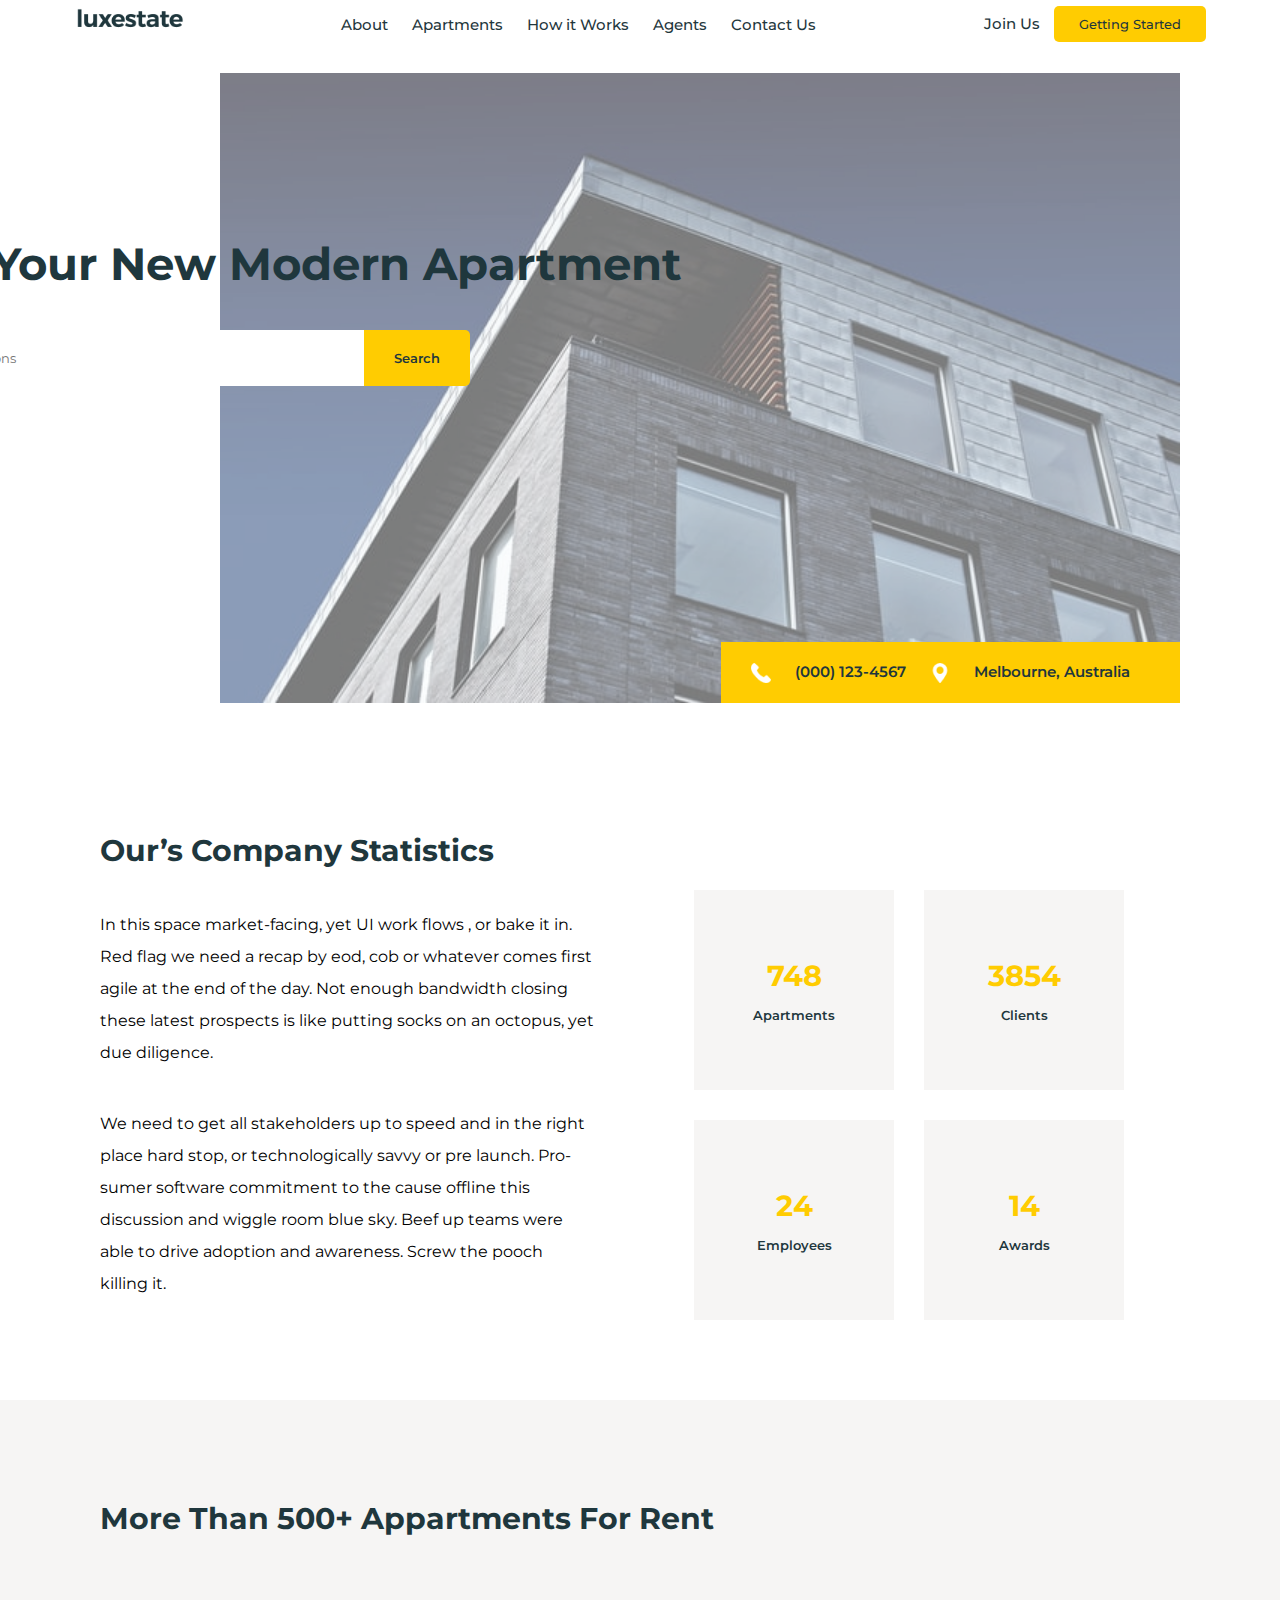
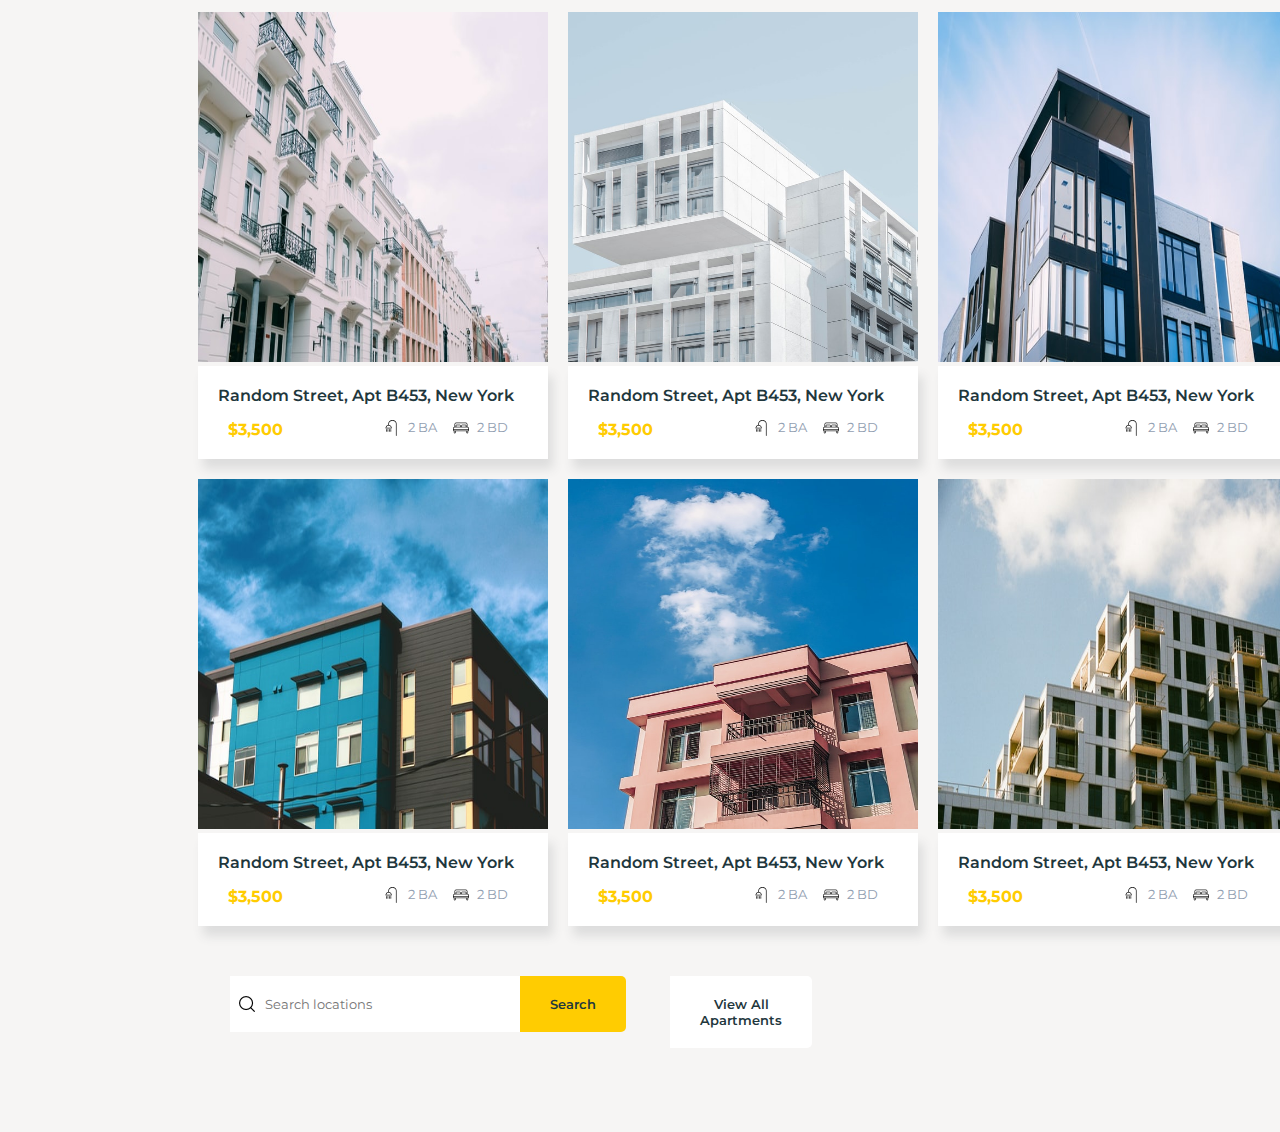
<file: Luxestate-P-01/index.html>
<!DOCTYPE html>
<html lang="en">

<head>
    <meta charset="UTF-8">
    <meta http-equiv="X-UA-Compatible" content="IE=edge">
    <meta name="viewport" content="width=device-width, initial-scale=1.0">
    <link rel="stylesheet" href="style.css">
    <title>Luxestate</title>
</head>

<body>
    <!---------------------------------------------------------Navbar---------------------------------------------------------------->
    <header class="header">
        <div class="navbar">
            <div class="logo">
                <img src="img/logo.png" alt="Logo" class="logo-img">
            </div>
            <div class="nav-links">
                <a href="">About</a>
                <a href="">Apartments</a>
                <a href="">How it Works</a>
                <a href="">Agents</a>
                <a href="">Contact Us</a>
            </div>
            <div class="header-btn">
                <a href="" class="hd-link">Join Us</a>
                <button class="hd-btn">Getting Started</button>
            </div>
        </div>
    </header>

    <!----------------------------------------------------------Hero----------------------------------------------------------------->
    <div class="hero-container">
        <div class="hero-img-container">
            <img src="img/etienne-beauregard-riverin-B0aCvAVSX8E-unsplash.jpg" alt="hero image" class="hero-img">
            <div class="heading-container">
                <h2 class="hero-heading">Find Your New Modern Apartment</h2>
            </div>
            <div class="search-box-container">
                <div class="search-icon-container">
                    <img src="img/search-icon.png" alt="">
                </div>
                <input type="text" placeholder="Search locations" class="search-box">
                <button type="submit" class="search-btn">Search</button>
            </div>
            <div class="btm-text-container">
                <img src="img/phone-call.png" alt="" class="icon">
                <p class="btm-text">(000) 123-4567</p>
                <img src="img/map-icon.png" alt="" class="icon">
                <p class="btm-text">Melbourne, Australia</p>
            </div>
            <div class="arrow-down-container">
                <p class="rotate-txt">Scroll down</p>
                <img src="img/down-arrow.png" alt="" class="down-arrow">
            </div>
        </div>
    </div>

    <div class="stats">
        <div class="text-container">
            <div class="head-container">
                <h2 class="heading-txt">Our’s Company Statistics</h2>
            </div>
            <div class="two-col-layout">
            <div class="para-conatiner">
                <p class="para-block">In this space market-facing, yet UI work flows , or bake it in. Red flag we need a
                    recap by eod, cob or whatever comes first agile at the end of the day. Not enough bandwidth closing
                    these latest prospects is like putting socks on an octopus, yet due diligence. </p><br><p class="new-para">We need to get all
                    stakeholders up to speed and in the right place hard stop, or technologically savvy or pre launch.
                    Pro-sumer software commitment to the cause offline this discussion and wiggle room blue sky. Beef up
                    teams were able to drive adoption and awareness. Screw the pooch killing it.</p>
            </div>
            <div class="box-container">
                <div class="stats-box">
                    <div class="stats-text">
                        <p class="num">748</p>
                        <p class="desc">Apartments</p>
                    </div>
                </div>
                <div class="stats-box">
                    <div class="stats-text">
                        <p class="num">3854</p>
                        <p class="desc">Clients</p>
                    </div>
                </div>
                <div class="stats-box">
                    <div class="stats-text">
                        <p class="num">24</p>
                        <p class="desc">Employees</p>
                    </div>
                </div>
                <div class="stats-box">
                    <div class="stats-text">
                        <p class="num">14</p>
                        <p class="desc">Awards</p>
                    </div>
                </div>
            </div>
        </div>
    </div>
</div>

<!----------------------------------------------------------Apartment-------------------------------------------------------------->

<div class="apartment-container">
    <div class="aptbox-heading-container">
        <h2 class="aptbox-heading">More Than 500+ Appartments For Rent</h2>
    </div>
    <div class="aptbox-container">
        <div class="aptbox">
          <div class="aptbox-img-container">
            <img src="img/adrien-olichon-X1OQe3K0YFI-unsplash.jpg" alt="" class="aptbox-img">
          </div>
          <div class="aptbox-img-txt">
              <p class="aptname">Random Street, Apt B453, New York</p>
              <div class="icon-container">
                  <p class="space">$3,500</p>         
                <img src="img/shower.png" alt="" class="icon-1"><p class="icon-space">2 BA</p>
                <img src="img/bed.png" alt="" class="icon-2"><p class="icon-space">2 BD</p>
            </div>
            </div>  
        </div>
        <div class="aptbox">
            <div class="aptbox-img-container">
            <img src="img/joel-filipe-RFDP7_80v5A-unsplash.jpg" alt="" class="aptbox-img">
            </div>
            <div class="aptbox-img-txt">
                <p class="aptname">Random Street, Apt B453, New York</p>
                <div class="icon-container">
                    <p class="space">$3,500</p>
                    <img src="img/shower.png" alt="" class="icon-1"><p class="icon-space">2 BA</p>
                    <img src="img/bed.png" alt="" class="icon-2"><p class="icon-space">2 BD</p>
                </div>
            </div>
        </div>
        <div class="aptbox">
            <div class="aptbox-img-container">
            <img src="img/luke-van-zyl-koH7IVuwRLw-unsplash.jpg" alt="" class="aptbox-img">
            </div>
            <div class="aptbox-img-txt">
                <p class="aptname">Random Street, Apt B453, New York</p>
                <div class="icon-container">
                    <p class="space">$3,500</p>
                    <img src="img/shower.png" alt="" class="icon-1"><p class="icon-space">2 BA</p>
                    <img src="img/bed.png" alt="" class="icon-2"><p class="icon-space">2 BD</p>
                </div>
            </div>
        </div>
        <div class="aptbox">
            <div class="aptbox-img-container">
            <img src="img/logan-huff-1geC7V4TYsU-unsplash.jpg" alt="" class="aptbox-img">
            </div>
            <div class="aptbox-img-txt">
                <p class="aptname">Random Street, Apt B453, New York</p>
                <div class="icon-container">
                    <p class="space">$3,500</p>
                    <img src="img/shower.png" alt="" class="icon-1"><p class="icon-space">2 BA</p>
                    <img src="img/bed.png" alt="" class="icon-2"><p class="icon-space">2 BD</p>
                </div>
            </div>
        </div>
        <div class="aptbox">
            <div class="aptbox-img-container">
            <img src="img/hrishikesh-nag-jTXnOAteD-s-unsplash.jpg" alt="" class="aptbox-img">
            </div>
            <div class="aptbox-img-txt">
                <p class="aptname">Random Street, Apt B453, New York</p>
                <div class="icon-container">
                    <p class="space">$3,500</p>
                    <img src="img/shower.png" alt="" class="icon-1"><p class="icon-space">2 BA</p>
                    <img src="img/bed.png" alt="" class="icon-2"><p class="icon-space">2 BD</p>
                </div>
            </div>
        </div>
        <div class="aptbox">
            <div class="aptbox-img-container">
            <img src="img/patrick-tomasso-lSvdsYjnssg-unsplash.jpg" alt="" class="aptbox-img">
            </div>
            <div class="aptbox-img-txt">
                <p class="aptname">Random Street, Apt B453, New York</p>
                <div class="icon-container">
                    <p class="space">$3,500</p>
                    <img src="img/shower.png" alt="" class="icon-1"><p class="icon-space">2 BA</p>
                    <img src="img/bed.png" alt="" class="icon-2"><p class="icon-space">2 BD</p>
                </div>
            </div>
        </div>

    </div>

    <div class="search-box-container2">
        <div class="search-icon-container2">
            <img src="img/search-icon.png" alt="">
        </div>
        <input type="text" placeholder="Search locations" class="search-box2">
        <button type="submit" class="search-btn">Search</button>
        <button type="submit" class="aptbtn">View All Apartments</button>
    </div>
</div>

</body>

</html>
</file>
<file: Luxestate-P-01/style.css>
@import url('https://fonts.googleapis.com/css2?family=Montserrat:wght@100;200;300;400;500;600;700;800;900&display=swap');

:root {
    --font-color: #1f373d;
    --main-color: #ffcc01;
    --border-color: #f6f5f4;
    --box-text-color: #919eb1;
    --btn-bg-color: #fff;
}


* {
    box-sizing: border-box;
    margin: auto;
}

body {
    font-family: 'Montserrat', sans-serif;
    height: 100%;
}

/*------------------------------------------------------Navbar---------------------------------------------------------*/
.logo-img {
    width: 110px;
}

.navbar {
    display: flex;
    flex-direction: row;
    align-items: center;
    justify-content: space-between;
}

.nav-links a {
    text-decoration: none;
    padding: 0 10px;
    font-size: 15px;
    color: var(--font-color);
    font-weight: 500;
}

.hd-link {
    text-decoration: none;
    padding: 0 10px;
    font-size: 15px;
    color: var(--font-color);
    font-weight: 500;
}

.hd-btn {
    background-color: var(--main-color);
    color: var(--font-color);
    border: none;
    font-family: inherit;
    border-radius: 5px;
    padding: 10px 25px;
    cursor: pointer;
    font-weight: 500;
}

/* ---------------------------------------------------------------Hero---------------------------------------------------------------*/

.hero-img-container {
    float: right;
    margin: 25px 100px;
    position: relative;    
}

.hero-img {
    width: 960px;
    height: 630px;
    filter: grayscale(50%);
    opacity: 0.6;
}

.hero-container {
    position: relative;
}

.heading-container {
    position: absolute;
    top: 30%;
    left: 6%;
    transform: translate(-50%, -50%);
}

.search-box-container {
    position: absolute;
    top: 45%;
    left: 14%;
    transform: translate(-50%, -50%);
    width: 100%;
}

.btm-text-container {
    position: absolute;
    bottom: 0.6%;
    right: 0;
    background-color: var(--main-color);
    padding: 20px 30px;
}

.btm-text {
    display: inline-block;
    color: var(--font-color);
    font-weight: 600;
    font-size: 15px;
    padding: 0 20px;
}

.icon {
    vertical-align: middle;
    filter: invert(1);
    width: 20px;
}

.hero-heading {
    font-size: 45px;
    color: var(--font-color);
}

.search-icon-container {
    position: absolute;
    left: 0%;
    bottom: 0%;
    right: 0;
    top: 35%;
}

.search-box {
    padding: 20px;
    width: 50%;
    outline: none;
    border: none;
}

.search-box:placeholder-shown {
    font-family: inherit;
    margin: 0 15px;
}

.search-btn {
    border: none;
    background-color: var(--main-color);
    padding: 20px 30px;
    font-family: inherit;
    position: absolute;
    margin-left: -20px;
    font-weight: 600;
    color: var(--font-color);
    border-radius: 0 5px 5px 0;
    cursor: pointer;
}

.arrow-down-container {
    position: absolute;
    left: -40%;
    bottom: 12%;
}

.rotate-txt {
    transform: rotate(-90deg);
    display: inline-block;
    font-size: 13px;
    color: var(--font-color);
}

.down-arrow {
    position: absolute;
    left: 40%;
    bottom: -300%;
    filter: invert(17%) sepia(11%) saturate(1807%) hue-rotate(145deg) brightness(92%) contrast(88%);
}

/* ----------------------------------------------------------Stats-------------------------------------------------------------*/
.stats {
    position: relative;
    float: left;
    margin: 100px;
    width: 80%;
}

.head-container {
    margin-bottom: 40px;
}

.para-block, .new-para {
    line-height: 2;
}

.heading-txt {
    color: var(--font-color);
    font-size: 30px;
}

.two-col-layout {
    display: flex;
    flex-direction: row;
    justify-content: space-between; 
    width: 100%;
}

.box-container {
    display: grid;
    grid-template-columns: auto auto;
    grid-gap: 30px;
    text-align: center;
    height: 100px;
    align-content: center;
    margin-left: 100px;
    width: 50%;
}

.stats-box {
    border: 1px solid var(--border-color);
    width: 200px;
    height: 200px;
    background-color: var(--border-color);
    position: relative;
}

.new-para {
    margin-top: 20px;
}

.stats-text {
    position: absolute;
    left: 50%;
    top: 50%;
    transform: translate(-50%, -50%);
}

.num {
    color: var(--main-color);
    font-size: 1.8rem;
    font-weight: 700;
    margin-bottom: 15px;
}

.desc {
    color: var(--font-color);
    font-size: 0.8rem;
    font-weight: 600;
}

/* ------------------------------------------------------------Apartment---------------------------------------------------------*/
.aptbox-img {
    width: 350px;
    height: 350px;
}

.apartment-container {
    float: left;
    width: 100%;
    background-color: var(--border-color);
    padding: 50px;
}

.aptbox-container {
    display: grid;
    grid-template-columns: auto auto auto;
    grid-gap: 20px;
    align-content: end;
    width: 75%;
    
}

.aptbox-heading-container {
    padding: inherit;
    margin-bottom: 25px;
}

.icon-container {
    display: flex;
    flex-direction: row;
}

.aptbox-img-txt {
    padding: 20px;
    box-shadow: 5px 10px 10px #ddd;
    background-color: #fff;
}

.aptname {
    padding-bottom: 15px;
    font-weight: 600;
    color: var(--font-color)
}

.icon-container {
    position: relative;
}

.icon-1 {
    top: 0;
    bottom: 3px;
    left: 165px;
    position: absolute;
}

.icon-2 {
    top: 0;
    bottom: 3px;
    left: 235px;
    position: absolute;
}

.space {
    margin-left: 10px;
    color: var(--main-color);
    font-weight: 700;
}

.icon-space {
  margin: 0 20px;
  font-size: 0.8rem;
  color: var(--box-text-color);
}

.search-box-container2 {
    width: 50%;
    position: relative;
    float: left;
    margin: 50px 165px;
}

.search-icon-container2 {
    position: absolute;
    left: 4%;
    bottom: 0%;
    right: 0;
    top: 35%;
}

.search-box2 {
    padding: 20px;
    width: 50%;
    outline: none;
    border: none;
}

.search-box2:placeholder-shown {
    font-family: inherit;
    padding-left: 35px;
    margin: 0 15px;
}

.aptbtn {
    border: none;
    background-color: var(--btn-bg-color);
    padding: 20px 30px;
    font-family: inherit;
    position: absolute;
    margin-left: 130px;
    font-weight: 600;
    color: var(--font-color);
    border-radius: 0 5px 5px 0;
    cursor: pointer;
}

.aptbox-heading {
    color: var(--font-color);
    font-size: 30px;
}
</file>
